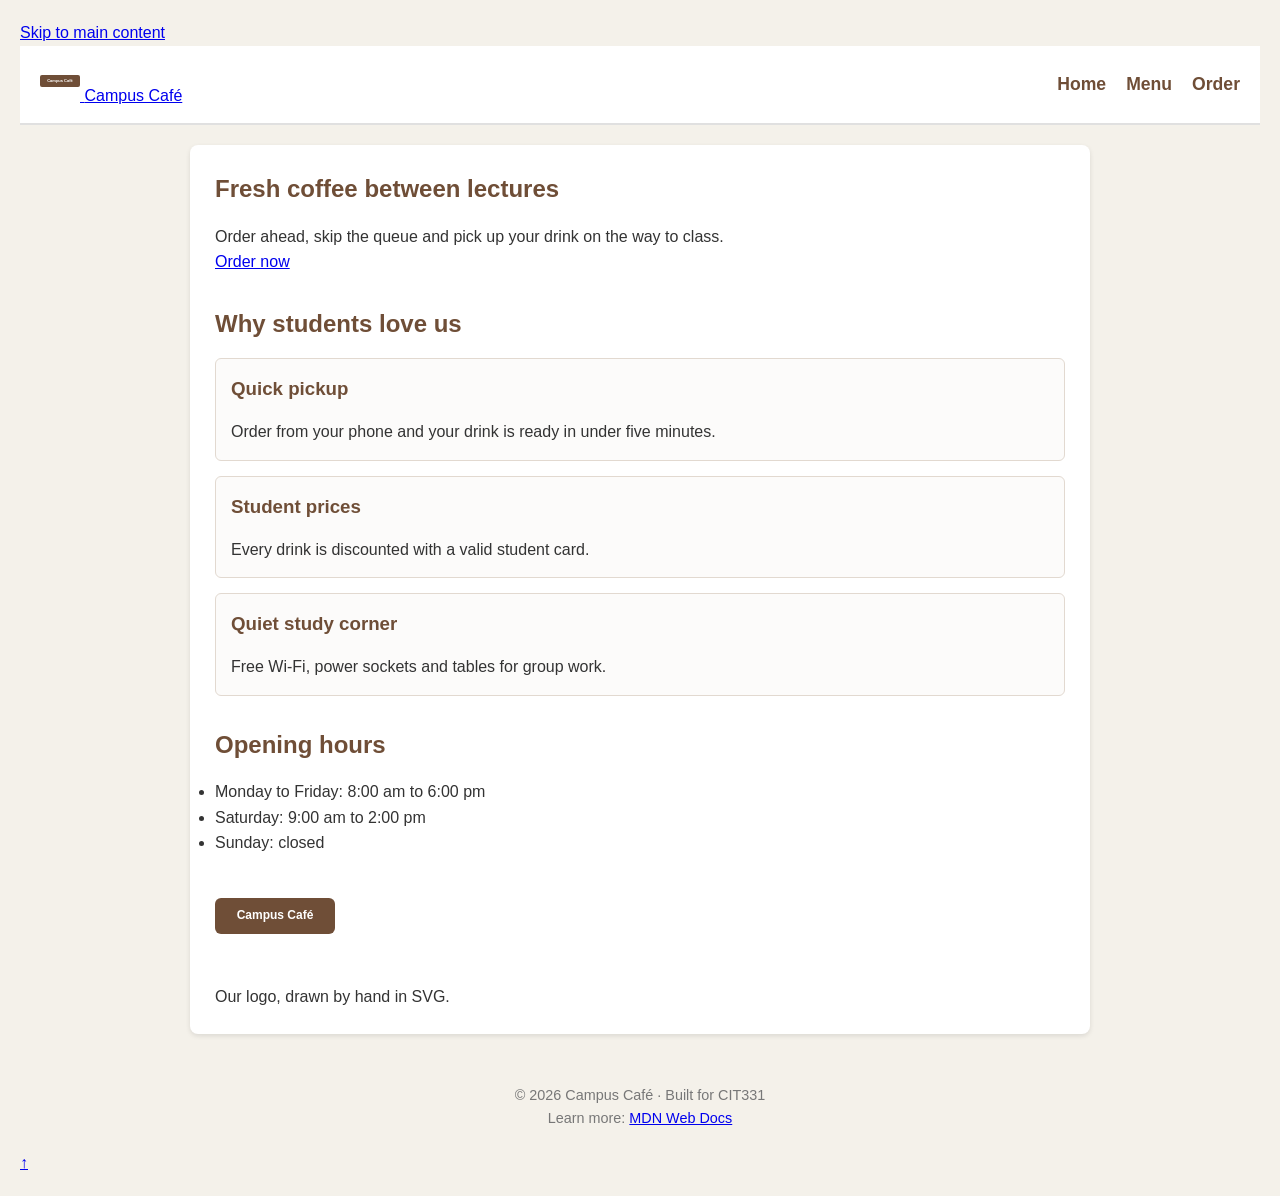
<file: index.html>
<!DOCTYPE html>
<html lang="en">
<head>
  <meta charset="UTF-8">
  <meta name="viewport" content="width=device-width, initial-scale=1.0">
  <meta name="description" content="Campus Café: fresh coffee, snacks and a quiet study space.">
  <title>Campus Café | Home</title>
  <link rel="stylesheet" href="css/styles.css">
</head>
<body id="top">
  <a class="skip-link" href="#main">Skip to main content</a>

  <header class="site-header">
    <a class="brand" href="index.html">
      <img src="images/logo.svg" alt="" width="40" height="40">
      <span>Campus Café</span>
    </a>
    <nav aria-label="Main">
      <ul class="nav-list">
        <li><a href="index.html" class="active" aria-current="page">Home</a></li>
        <li><a href="menu.html">Menu</a></li>
        <li><a href="order.html">Order</a></li>
      </ul>
    </nav>
  </header>

  <main id="main">
    <section class="hero">
      <h1>Fresh coffee between lectures</h1>
      <p>Order ahead, skip the queue and pick up your drink on the way to class.</p>
      <a class="btn" href="order.html">Order now</a>
    </section>

    <section class="highlights">
      <h2>Why students love us</h2>
      <div class="card-row">
        <article class="card">
          <h3>Quick pickup</h3>
          <p>Order from your phone and your drink is ready in under five minutes.</p>
        </article>
        <article class="card">
          <h3>Student prices</h3>
          <p>Every drink is discounted with a valid student card.</p>
        </article>
        <article class="card">
          <h3>Quiet study corner</h3>
          <p>Free Wi-Fi, power sockets and tables for group work.</p>
        </article>
      </div>
    </section>

    <aside class="card notice">
      <h2>Opening hours</h2>
      <ul>
        <li>Monday to Friday: <time datetime="08:00">8:00 am</time> to <time datetime="18:00">6:00 pm</time></li>
        <li>Saturday: <time datetime="09:00">9:00 am</time> to <time datetime="14:00">2:00 pm</time></li>
        <li>Sunday: closed</li>
      </ul>
    </aside>

    <figure class="logo-figure">
      <img src="images/logo.svg" alt="Campus Café logo: a coffee cup with steam" width="120" height="120">
      <figcaption>Our logo, drawn by hand in SVG.</figcaption>
    </figure>
  </main>

  <footer class="site-footer">
    <p>&copy; 2026 Campus Café &middot; Built for CIT331</p>
    <p>Learn more: <a href="https://developer.mozilla.org/" target="_blank" rel="noopener noreferrer">MDN Web Docs</a></p>
  </footer>

  <a class="back-to-top" href="#top" aria-label="Back to top">&uarr;</a>
</body>
</html>
</file>
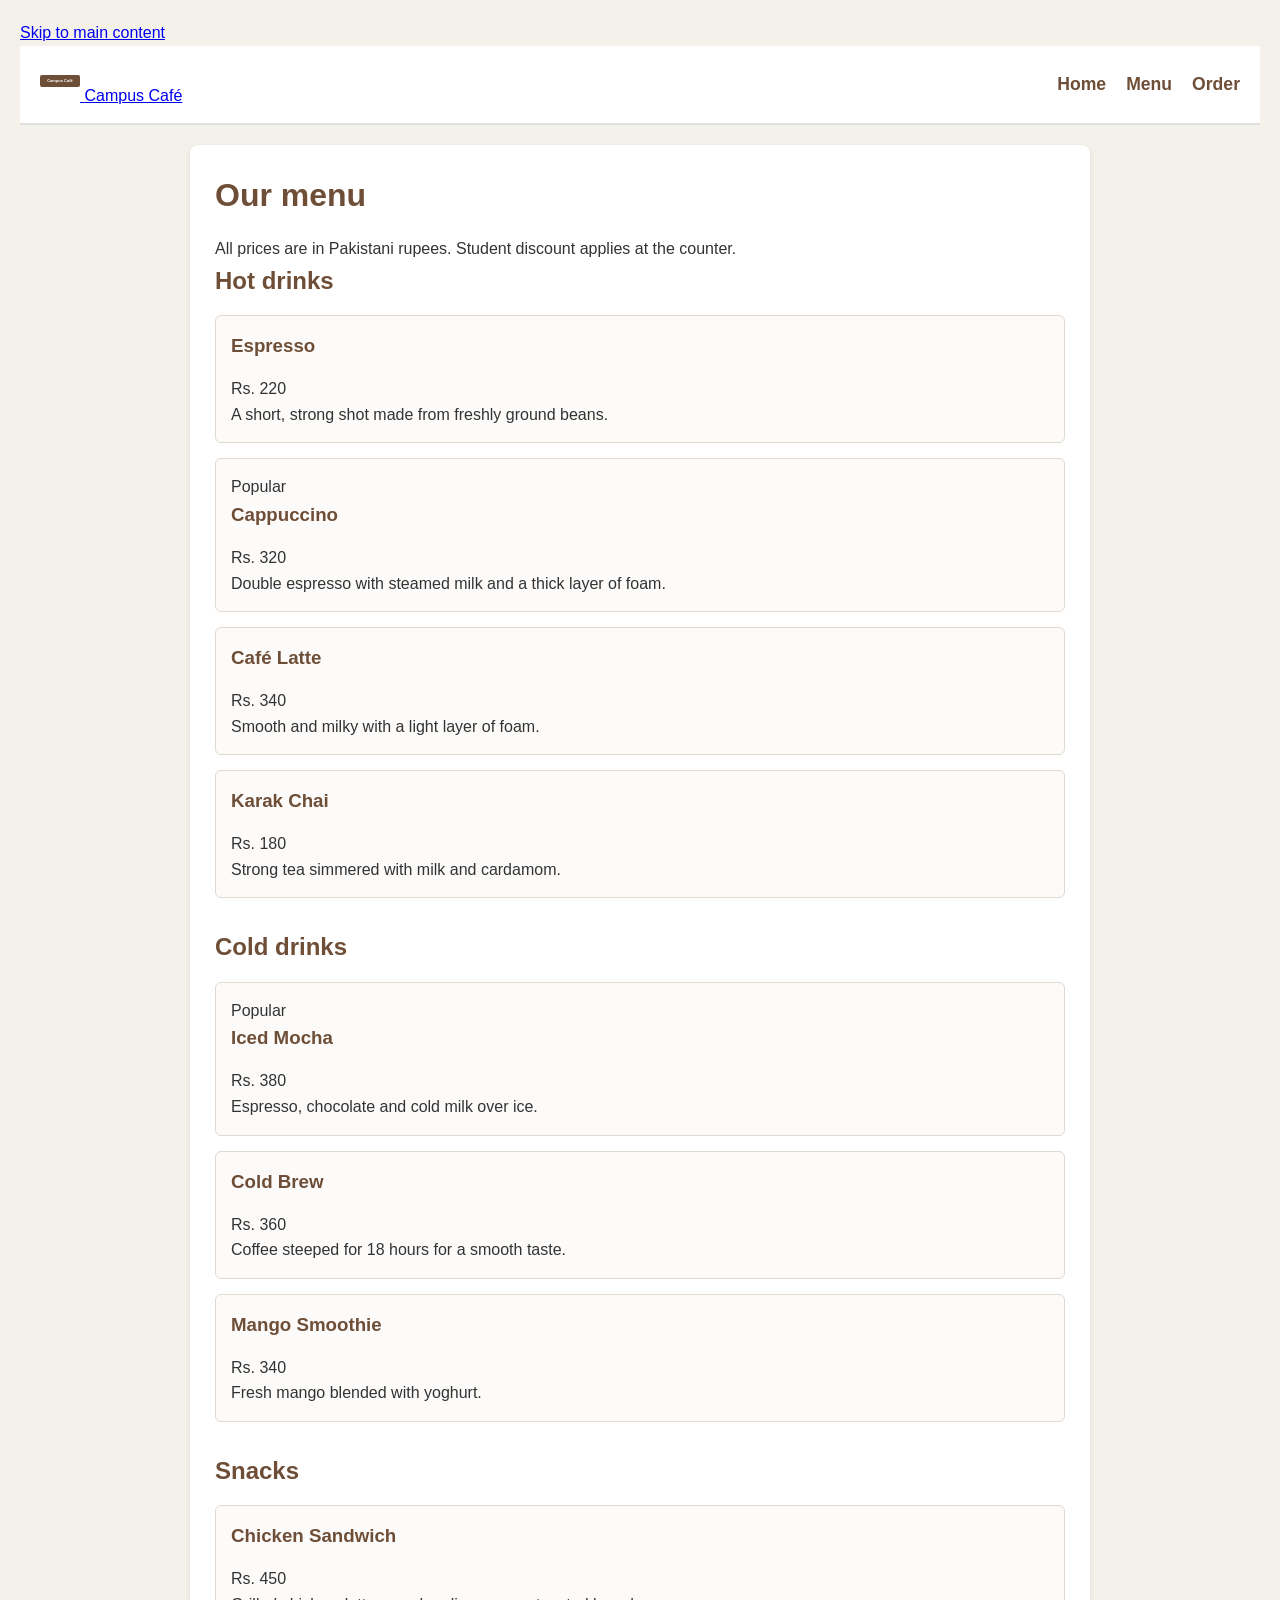
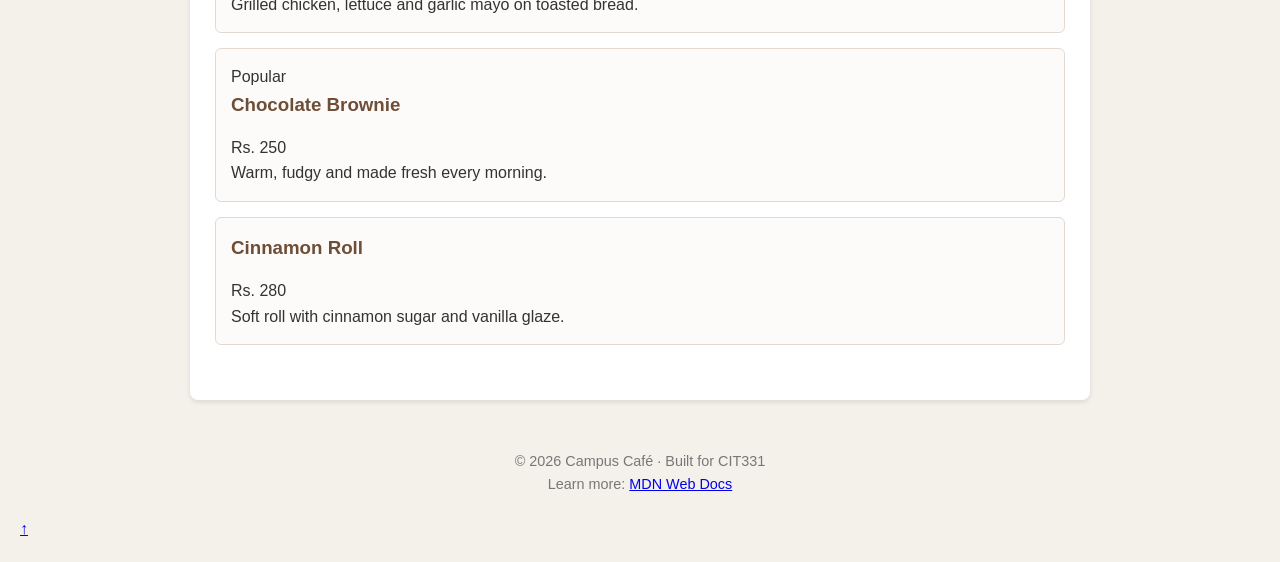
<file: menu.html>
<!DOCTYPE html>
<html lang="en">
<head>
  <meta charset="UTF-8">
  <meta name="viewport" content="width=device-width, initial-scale=1.0">
  <meta name="description" content="The Campus Café menu: hot drinks, cold drinks and snacks.">
  <title>Campus Café | Menu</title>
  <link rel="stylesheet" href="css/styles.css">
</head>
<body id="top">
  <a class="skip-link" href="#main">Skip to main content</a>

  <header class="site-header">
    <a class="brand" href="index.html">
      <img src="images/logo.svg" alt="" width="40" height="40">
      <span>Campus Café</span>
    </a>
    <nav aria-label="Main">
      <ul class="nav-list">
        <li><a href="index.html">Home</a></li>
        <li><a href="menu.html" class="active" aria-current="page">Menu</a></li>
        <li><a href="order.html">Order</a></li>
      </ul>
    </nav>
  </header>

  <main id="main">
    <h1>Our menu</h1>
    <p>All prices are in Pakistani rupees. Student discount applies at the counter.</p>

    <section class="menu-group">
      <h2>Hot drinks</h2>
      <div class="menu-list">
        <article class="menu-item">
          <div class="item-head">
            <h3>Espresso</h3>
            <span class="price">Rs. 220</span>
          </div>
          <p>A short, strong shot made from freshly ground beans.</p>
        </article>
        <article class="menu-item">
          <span class="badge">Popular</span>
          <div class="item-head">
            <h3>Cappuccino</h3>
            <span class="price">Rs. 320</span>
          </div>
          <p>Double espresso with steamed milk and a thick layer of foam.</p>
        </article>
        <article class="menu-item">
          <div class="item-head">
            <h3>Caf&eacute; Latte</h3>
            <span class="price">Rs. 340</span>
          </div>
          <p>Smooth and milky with a light layer of foam.</p>
        </article>
        <article class="menu-item">
          <div class="item-head">
            <h3>Karak Chai</h3>
            <span class="price">Rs. 180</span>
          </div>
          <p>Strong tea simmered with milk and cardamom.</p>
        </article>
      </div>
    </section>

        <section class="menu-group">
      <h2>Cold drinks</h2>
      <div class="menu-list">
        <article class="menu-item">
          <span class="badge">Popular</span>
          <div class="item-head">
            <h3>Iced Mocha</h3>
            <span class="price">Rs. 380</span>
          </div>
          <p>Espresso, chocolate and cold milk over ice.</p>
        </article>
        <article class="menu-item">
          <div class="item-head">
            <h3>Cold Brew</h3>
            <span class="price">Rs. 360</span>
          </div>
          <p>Coffee steeped for 18 hours for a smooth taste.</p>
        </article>
        <article class="menu-item">
          <div class="item-head">
            <h3>Mango Smoothie</h3>
            <span class="price">Rs. 340</span>
          </div>
          <p>Fresh mango blended with yoghurt.</p>
        </article>
      </div>
    </section>

    <section class="menu-group">
      <h2>Snacks</h2>
      <div class="menu-list">
        <article class="menu-item">
          <div class="item-head">
            <h3>Chicken Sandwich</h3>
            <span class="price">Rs. 450</span>
          </div>
          <p>Grilled chicken, lettuce and garlic mayo on toasted bread.</p>
        </article>
        <article class="menu-item">
          <span class="badge">Popular</span>
          <div class="item-head">
            <h3>Chocolate Brownie</h3>
            <span class="price">Rs. 250</span>
          </div>
          <p>Warm, fudgy and made fresh every morning.</p>
        </article>
        <article class="menu-item">
          <div class="item-head">
            <h3>Cinnamon Roll</h3>
            <span class="price">Rs. 280</span>
          </div>
          <p>Soft roll with cinnamon sugar and vanilla glaze.</p>
        </article>
      </div>
    </section>

   
  </main>

  <footer class="site-footer">
    <p>&copy; 2026 Campus Caf&eacute; &middot; Built for CIT331</p>
    <p>Learn more: <a href="https://developer.mozilla.org/" target="_blank" rel="noopener noreferrer">MDN Web Docs</a></p>
  </footer>

  <a class="back-to-top" href="#top" aria-label="Back to top">&uarr;</a>
</body>
</html>
</file>
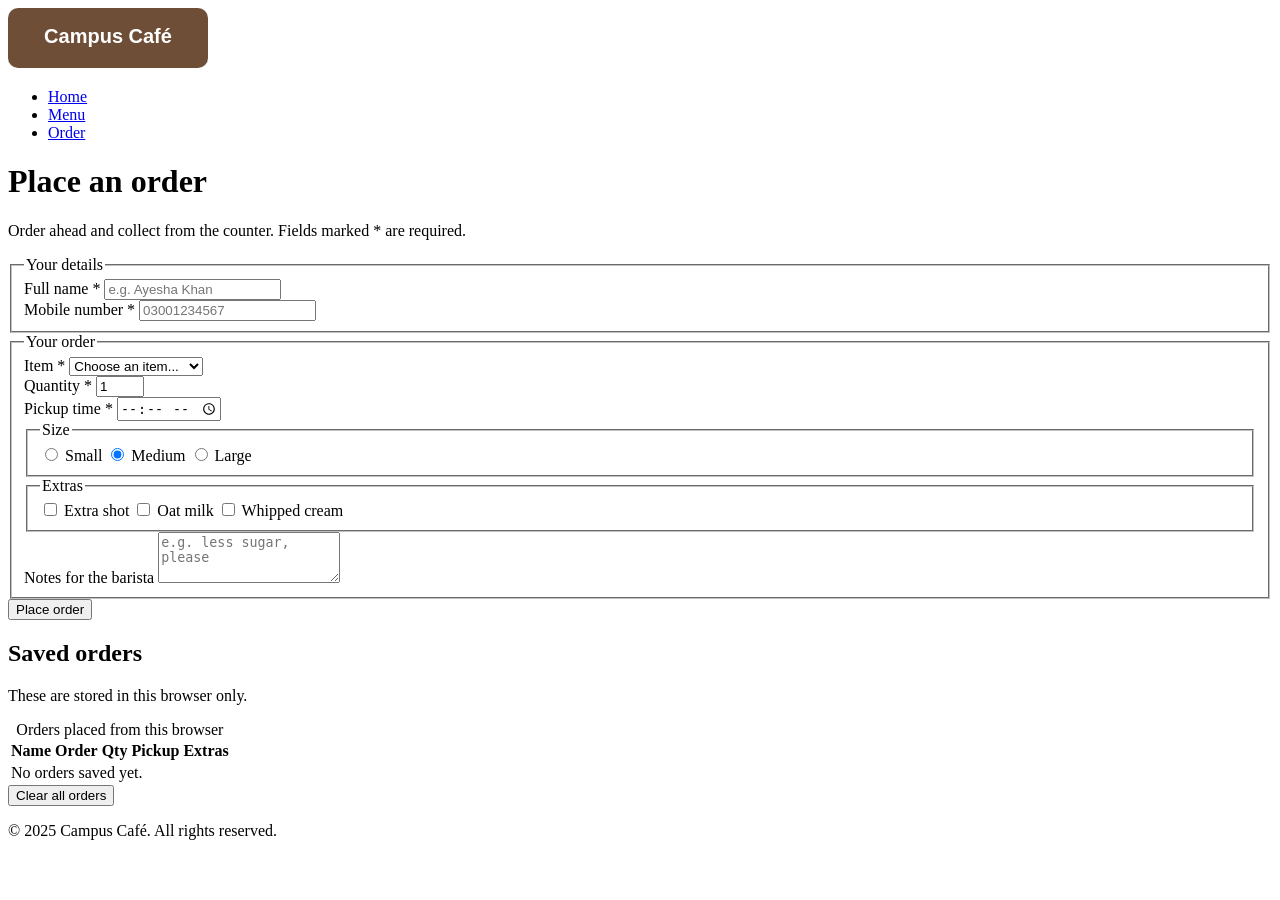
<file: order.html>
<!DOCTYPE html>
<html lang="en">
<head>
  <meta charset="UTF-8">
  <meta name="viewport" content="width=device-width, initial-scale=1.0">
  <title>Campus Café - Order</title>
     <script src="js/order.js" defer></script>
</head>
<body>

  <header>
    <a href="index.html">
      <img src="images/logo.svg" alt="Campus Café Logo" width="200" height="60">
    </a>
    <nav>
      <ul>
        <li><a href="index.html">Home</a></li>
        <li><a href="menu.html">Menu</a></li>
        <li><a href="order.html">Order</a></li>
      </ul>
    </nav>
  </header>

   <main id="main">
    <h1>Place an order</h1>
    <p>Order ahead and collect from the counter. Fields marked * are required.</p>

    <form id="order-form" action="#" method="post">
      <fieldset>
        <legend>Your details</legend>
        <div class="form-row">
          <div class="field">
            <label for="name">Full name *</label>
            <input type="text" id="name" name="name" required minlength="3"
                   maxlength="50" placeholder="e.g. Ayesha Khan" autocomplete="name">
          </div>
          <div class="field">
            <label for="phone">Mobile number *</label>
            <input type="tel" id="phone" name="phone" required pattern="03[0-9]{9}"
                   title="11 digits starting with 03, for example 03001234567"
                   placeholder="03001234567" autocomplete="tel">
          </div>
        </div>
      </fieldset>

      <fieldset>
        <legend>Your order</legend>
        <div class="form-row">
          <div class="field">
            <label for="item">Item *</label>
            <select id="item" name="item" required>
              <option value="">Choose an item...</option>
              <option>Espresso</option>
              <option>Cappuccino</option>
              <option>Cafe Latte</option>
              <option>Karak Chai</option>
              <option>Iced Mocha</option>
              <option>Cold Brew</option>
              <option>Mango Smoothie</option>
              <option>Chicken Sandwich</option>
              <option>Chocolate Brownie</option>
              <option>Cinnamon Roll</option>
            </select>
          </div>
          <div class="field">
            <label for="qty">Quantity *</label>
            <input type="number" id="qty" name="qty" required min="1" max="10" value="1">
          </div>
          <div class="field">
            <label for="pickup">Pickup time *</label>
            <input type="time" id="pickup" name="pickup" required min="08:00" max="18:00">
          </div>
        </div>

        <div class="form-row">
          <fieldset class="choice">
            <legend>Size</legend>
            <label><input type="radio" name="size" value="Small"> Small</label>
            <label><input type="radio" name="size" value="Medium" checked> Medium</label>
            <label><input type="radio" name="size" value="Large"> Large</label>
          </fieldset>
          <fieldset class="choice">
            <legend>Extras</legend>
            <label><input type="checkbox" name="extras" value="Extra shot"> Extra shot</label>
            <label><input type="checkbox" name="extras" value="Oat milk"> Oat milk</label>
            <label><input type="checkbox" name="extras" value="Whipped cream"> Whipped cream</label>
          </fieldset>
        </div>

        <div class="field">
          <label for="notes">Notes for the barista</label>
          <textarea id="notes" name="notes" rows="3" maxlength="200"
                    placeholder="e.g. less sugar, please"></textarea>
        </div>
      </fieldset>

      <button type="submit" class="btn">Place order</button>
      <p id="message" role="status" aria-live="polite"></p>
    </form>

    <section class="saved-orders">
      <h2>Saved orders</h2>
      <p>These are stored in this browser only.</p>
      <div class="table-wrap">
        <table>
          <caption>Orders placed from this browser</caption>
          <thead>
            <tr>
              <th scope="col">Name</th>
              <th scope="col">Order</th>
              <th scope="col">Qty</th>
              <th scope="col">Pickup</th>
              <th scope="col">Extras</th>
            </tr>
          </thead>
          <tbody id="orders-body"></tbody>
        </table>
      </div>
      <button type="button" id="clear-orders" class="btn btn-secondary">Clear all orders</button>
    </section>
  </main>

  <footer>
    <p>&copy; 2025 Campus Café. All rights reserved.</p>
  </footer>

</body>
</html>
</file>
<file: css/styles.css>
/* Base Reset & Typography */
* {
  box-sizing: border-box;
  margin: 0;
  padding: 0;
}

body {
  font-family: Arial, sans-serif;
  line-height: 1.6;
  color: #333;
  background-color: #f4f1ea;
  padding: 20px;
}
/* Header & Navigation */
header {
  background-color: #ffffff;
  padding: 15px 20px;
  display: flex;
  justify-content: space-between;
  align-items: center;
  border-bottom: 2px solid #e0e0e0;
  margin-bottom: 20px;
}

header nav ul {
  list-style: none;
  display: flex;
  gap: 20px;
}

header nav a {
  text-decoration: none;
  color: #6f4e37;
  font-weight: bold;
  font-size: 1.1rem;
}

header nav a:hover {
  color: #c86d51;
}

/* Main Content & Layout */
main {
  max-width: 900px;
  margin: 0 auto;
  background-color: #ffffff;
  padding: 25px;
  border-radius: 8px;
  box-shadow: 0 2px 5px rgba(0, 0, 0, 0.1);
}

h1, h2, h3 {
  color: #6f4e37;
  margin-bottom: 15px;
}

section {
  margin-bottom: 30px;
}

/* Card / Article Styling */
article {
  background-color: #fcfbfa;
  border: 1px solid #e2d9d0;
  padding: 15px;
  margin-bottom: 15px;
  border-radius: 6px;
}

/* Form Styling */
fieldset {
  border: 1px solid #d4c3b5;
  padding: 15px;
  border-radius: 6px;
  margin-bottom: 15px;
}

legend {
  font-weight: bold;
  color: #6f4e37;
  padding: 0 5px;
}

label {
  display: block;
  margin-bottom: 5px;
  font-weight: bold;
}

input[type="text"],
input[type="email"],
input[type="tel"],
input[type="number"],
select,
textarea {
  width: 100%;
  padding: 8px;
  border: 1px solid #ccc;
  border-radius: 4px;
}

button[type="submit"] {
  background-color: #6f4e37;
  color: #ffffff;
  padding: 10px 20px;
  border: none;
  border-radius: 4px;
  cursor: pointer;
  font-size: 1rem;
}

button[type="submit"]:hover {
  background-color: #543a28;
}

/* Footer Styling */
footer {
  text-align: center;
  padding: 20px;
  margin-top: 30px;
  color: #777777;
  font-size: 0.9rem;
}
</file>
